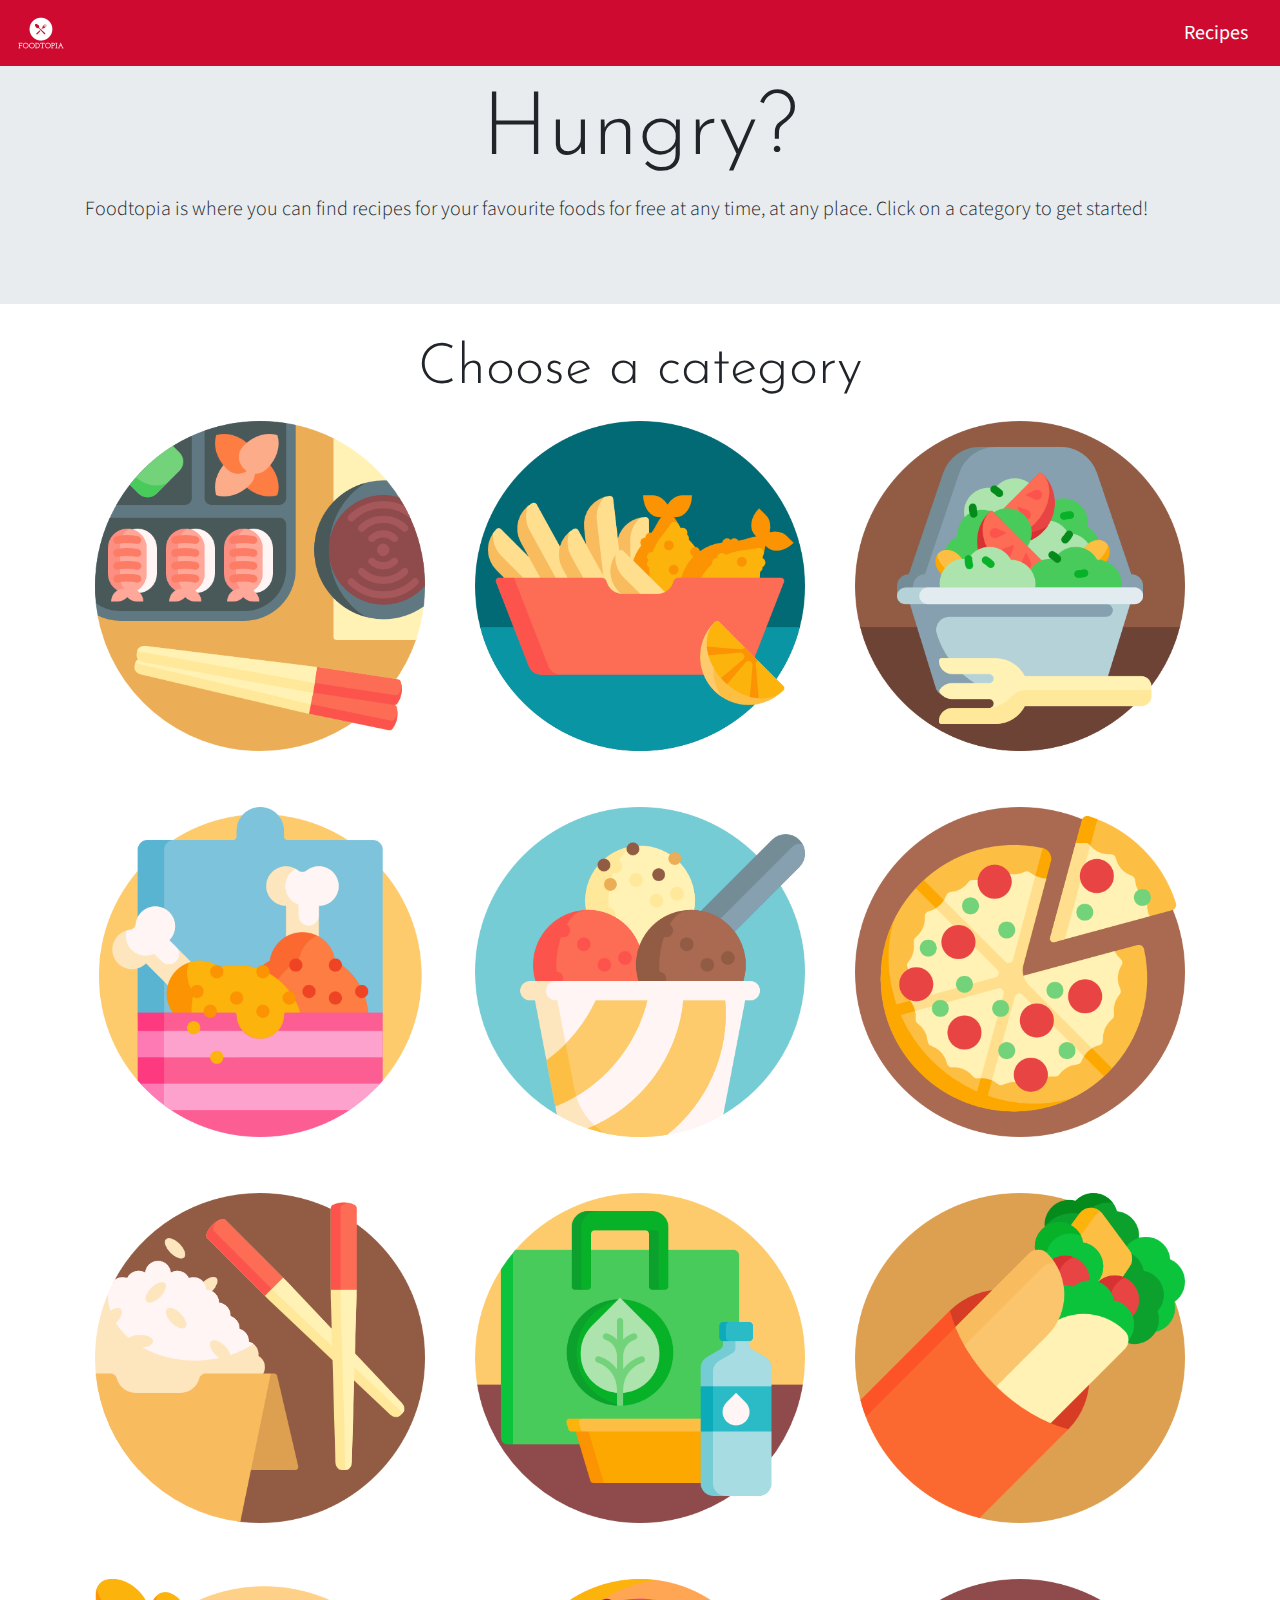
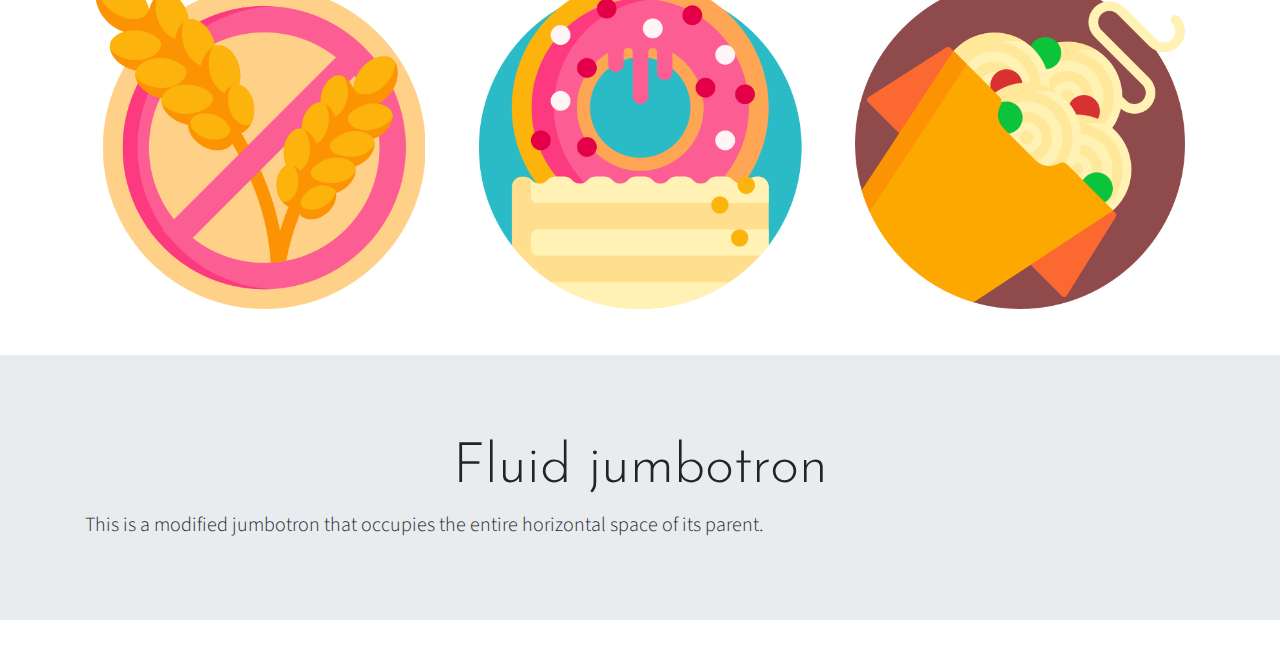
<file: index.html>
<!doctype html>
<html lang="en">

<head>
  <!-- Required meta tags -->
  <meta charset="utf-8">
  <meta name="viewport" content="width=device-width, initial-scale=1, shrink-to-fit=no">

  <!-- Bootstrap CSS -->
  <link rel="stylesheet" href="https://stackpath.bootstrapcdn.com/bootstrap/4.3.1/css/bootstrap.min.css" integrity="sha384-ggOyR0iXCbMQv3Xipma34MD+dH/1fQ784/j6cY/iJTQUOhcWr7x9JvoRxT2MZw1T" crossorigin="anonymous">
  <link rel="stylesheet" href="css/main.css" type="text/css"/>

  <!-- Google Fonts -->
  <link href="https://fonts.googleapis.com/css?family=Josefin+Sans:700|Source+Sans+Pro" rel="stylesheet">
  <title>Foodtopia</title>
</head>
<body>
<!-- Navigation bar -->
  <nav class="navbar fixed-top top-navbar">
     <img src="images/website_logo_invert.png" width="50" height="50" alt="Website Logo" style="float: left;">
    <a class="navbar-brand" href="#">Recipes</a>
  </nav>
<!-- Header section -->
<header class="headtopia">
  <div class="jumbotron jumbotron-fluid">
    <div class="container">
      <h1 class="display-2">Hungry?</h1>
      <p class="lead">Foodtopia is where you can find recipes for your favourite
        foods for free at any time, at any place. Click on a category to get started!</p>
    </div>
  </div>
</header>
<!-- Main container for food options -->
  <div class="container">
  <h1 class="display-4">Choose a category</h1>
  <div class="card-deck">
    <div class="card">
      <img src="images/044-sushi.png" class="card-img-top" alt="Sushi">
      <div class="card-body">
        <h5 class="card-title">Sushi</h5>
      </div>
    </div>
    <div class="card">
      <img src="images/016-fish-and-chips.png" class="card-img-top" alt="Pizza">
      <div class="card-body">
        <h5 class="card-title">Fish & Chips</h5>
      </div>
    </div>
    <div class="card">
      <img src="images/039-salad.png" class="card-img-top" alt="Pizza">
      <div class="card-body">
        <h5 class="card-title">Salads</h5>
      </div>
      </div>
    </div>


  <div class="card-deck">
    <div class="card">
      <img src="images/004-fried-chicken.png" class="card-img-top" alt="Pizza">
      <div class="card-body">
        <h5 class="card-title">Fried Chicken</h5>
      </div>
    </div>
    <div class="card">
      <img src="images/022-icecream.png" class="card-img-top" alt="Pizza">
      <div class="card-body">
        <h5 class="card-title">Ice Cream</h5>
      </div>
    </div>
    <div class="card">
      <img src="images/035-pizza-1.png" class="card-img-top" alt="Pizza">
      <div class="card-body">
        <h5 class="card-title">Pizza</h5>
      </div>
    </div>
  </div>

  <div class="card-deck">
    <div class="card">
      <img src="images/038-rice.png" class="card-img-top" alt="Pizza">
      <div class="card-body">
        <h5 class="card-title">Rice</h5>
      </div>
    </div>
    <div class="card">
      <img src="images/049-vegetarian-food.png" class="card-img-top" alt="Pizza">
      <div class="card-body">
        <h5 class="card-title">Vegetarian</h5>
      </div>
    </div>
    <div class="card">
      <img src="images/003-burrito.png" class="card-img-top" alt="Pizza">
      <div class="card-body">
        <h5 class="card-title">Mexican</h5>
      </div>
    </div>
  </div>

  <div class="card-deck">
    <div class="card">
      <img src="images/017-gluten-free.png" class="card-img-top" alt="Pizza">
      <div class="card-body">
        <h5 class="card-title">Gluten Free</h5>
      </div>
    </div>
    <div class="card">
      <img src="images/010-doughnut.png" class="card-img-top" alt="Pizza">
      <div class="card-body">
        <h5 class="card-title">Doughnuts</h5>
      </div>
    </div>
    <div class="card">
      <img src="images/027-noodles.png" class="card-img-top" alt="Pizza">
      <div class="card-body">
        <h5 class="card-title">Noodles</h5>
      </div>
    </div>
  </div>
  </div>
<!-- Website footer -->
<footer class="foottopia">
<div class="jumbotron jumbotron-fluid">
  <div class="container">
    <h1 class="display-4">Fluid jumbotron</h1>
    <p class="lead">This is a modified jumbotron that occupies the entire horizontal space of its parent.</p>
  </div>
</div>
</footer>
  <!-- Optional JavaScript -->
  <!-- jQuery first, then Popper.js, then Bootstrap JS -->
  <script src="https://code.jquery.com/jquery-3.3.1.slim.min.js" integrity="sha384-q8i/X+965DzO0rT7abK41JStQIAqVgRVzpbzo5smXKp4YfRvH+8abtTE1Pi6jizo" crossorigin="anonymous"></script>
  <script src="https://cdnjs.cloudflare.com/ajax/libs/popper.js/1.14.7/umd/popper.min.js" integrity="sha384-UO2eT0CpHqdSJQ6hJty5KVphtPhzWj9WO1clHTMGa3JDZwrnQq4sF86dIHNDz0W1" crossorigin="anonymous"></script>
  <script src="https://stackpath.bootstrapcdn.com/bootstrap/4.3.1/js/bootstrap.min.js" integrity="sha384-JjSmVgyd0p3pXB1rRibZUAYoIIy6OrQ6VrjIEaFf/nJGzIxFDsf4x0xIM+B07jRM" crossorigin="anonymous"></script>
</body>

</html>
</file>
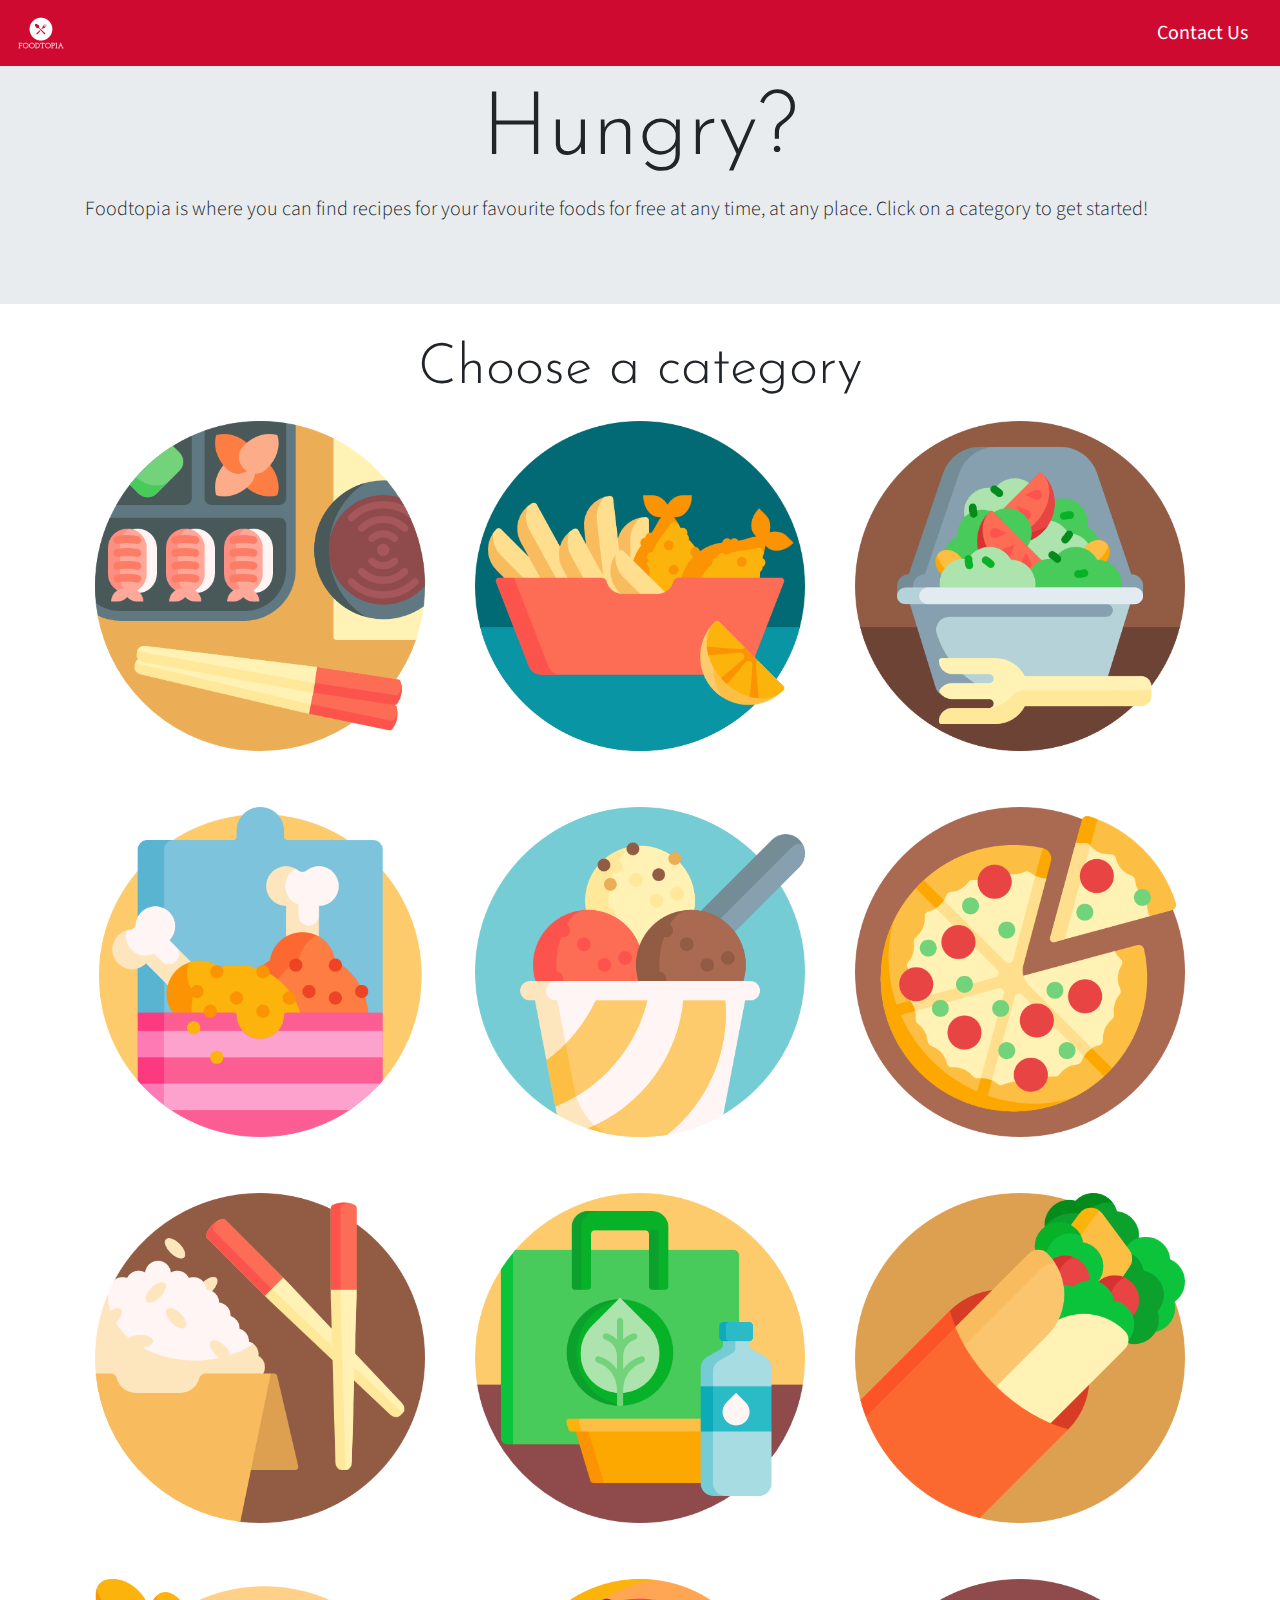
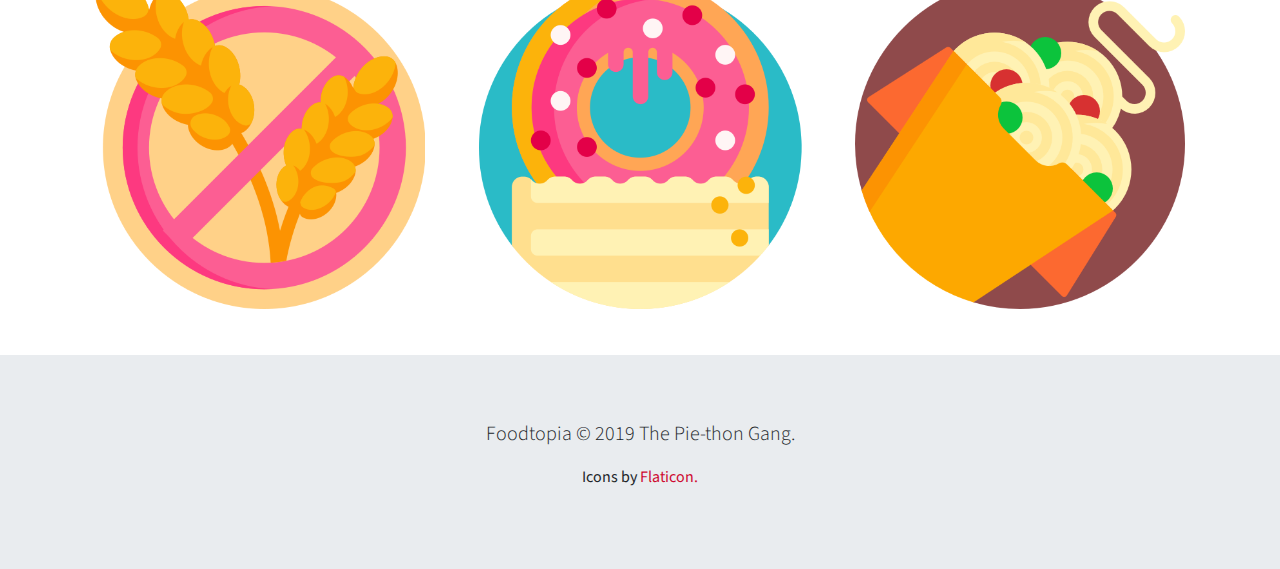
<file: templates/index.html>
<!doctype html>
<html lang="en">

<head>
  <!-- Required meta tags -->
  <meta charset="utf-8">
  <meta name="viewport" content="width=device-width, initial-scale=1, shrink-to-fit=no">

  <!-- Bootstrap CSS -->
  <link rel="stylesheet" href="https://stackpath.bootstrapcdn.com/bootstrap/4.3.1/css/bootstrap.min.css" integrity="sha384-ggOyR0iXCbMQv3Xipma34MD+dH/1fQ784/j6cY/iJTQUOhcWr7x9JvoRxT2MZw1T" crossorigin="anonymous">
  <link rel="stylesheet" href="../static/css/main.css" type="text/css" />

  <!-- Google Fonts -->
  <link href="https://fonts.googleapis.com/css?family=Josefin+Sans:700|Source+Sans+Pro" rel="stylesheet">
  <title>Foodtopia</title>
</head>

<body>
  <!-- Navigation bar -->
  <nav class="navbar fixed-top top-navbar">
    <a href="/"><img src="../static/images/website_logo_invert.png" width="50" height="50" alt="Website Logo" style="float: left;"></a>
    <a class="navbar-brand topbar-link" href="contact_us">Contact Us</a>
  </nav>
  <!-- Header section -->
  <header class="headtopia">
    <div class="jumbotron jumbotron-fluid">
      <div class="container">
        <h1 class="display-2">Hungry?</h1>
        <p class="lead">Foodtopia is where you can find recipes for your favourite
          foods for free at any time, at any place. Click on a category to get started!</p>
        </div>
      </div>
    </header>
    <!-- Main container for food options -->
    <div class="container">
      <h1 class="display-4">Choose a category</h1>
      <div class="card-deck">
        <div class="card">
          <a href="/sushi">
            <img src="../static/images/044-sushi.png" class="card-img-top" alt="Sushi">
            <div class="card-body">
              <h5 class="card-title">Sushi</h5>
            </div>
          </a>
        </div>
        <div class="card">
          <a href="/fishandchips">
            <img src="../static/images/016-fish-and-chips.png" class="card-img-top" alt="Fish and Chips">
            <div class="card-body">
              <h5 class="card-title">Fish & Chips</h5>
            </div>
          </a>
        </div>
        <div class="card">
          <a href="/salads">
            <img src="../static/images/039-salad.png" class="card-img-top" alt="Salad">
            <div class="card-body">
              <h5 class="card-title">Salads</h5>
            </div>
          </a>
        </div>
      </div>


      <div class="card-deck">
        <div class="card">
          <a href="/friedchicken">
            <img src="../static/images/004-fried-chicken.png" class="card-img-top" alt="Fried Chicken">
            <div class="card-body">
              <h5 class="card-title">Fried Chicken</h5>
            </div>
          </a>
        </div>
        <div class="card">
          <a href="/icecream">
            <img src="../static/images/022-icecream.png" class="card-img-top" alt="Ice Cream">
            <div class="card-body">
              <h5 class="card-title">Ice Cream</h5>
            </div>
          </a>
        </div>
        <div class="card">
          <a href="/pizza">
            <img src="../static/images/035-pizza-1.png" class="card-img-top" alt="Pizza">
            <div class="card-body">
              <h5 class="card-title">Pizza</h5>
            </div>
          </a>
        </div>
      </div>

      <div class="card-deck">
        <div class="card">
          <a href="/rice">
            <img src="../static/images/038-rice.png" class="card-img-top" alt="Rice">
            <div class="card-body">
              <h5 class="card-title">Rice</h5>
            </div>
          </a>
        </div>
        <div class="card">
          <a href="/veggie">
            <img src="../static/images/049-vegetarian-food.png" class="card-img-top" alt="Vegetables">
            <div class="card-body">
              <h5 class="card-title">Vegetarian</h5>
            </div>
          </a>
        </div>
        <div class="card">
          <a href="/mexican">
            <img src="../static/images/003-burrito.png" class="card-img-top" alt="Mexican">
            <div class="card-body">
              <h5 class="card-title">Mexican</h5>
            </div>
          </a>
        </div>
      </div>

      <div class="card-deck">
        <div class="card">
          <a href="/glutenfree">
            <img src="../static/images/017-gluten-free.png" class="card-img-top" alt="Gluten Free">
            <div class="card-body">
              <h5 class="card-title">Gluten Free</h5>
            </div>
          </a>
        </div>
        <div class="card">
          <a href="/doughnuts">
            <img src="../static/images/010-doughnut.png" class="card-img-top" alt="Doughnuts">
            <div class="card-body">
              <h5 class="card-title">Doughnuts</h5>
            </div>
          </a>
        </div>
        <div class="card">
          <a href="/noodles">
            <img src="../static/images/027-noodles.png" class="card-img-top" alt="Noodles">
            <div class="card-body">
              <h5 class="card-title">Noodles</h5>
            </div>
          </a>
        </div>
      </div>
    </div>
    <!-- Website footer -->
    <footer class="foottopia">
      <div class="jumbotron jumbotron-fluid foottopia2">
        <div class="container">
          <p class="lead">Foodtopia © 2019 The Pie-thon Gang.</p>
          <p>Icons by <a href="http://flaticon.com">Flaticon.</a></p>
        </div>
      </div>
    </footer>
    <!-- Optional JavaScript -->
    <!-- jQuery first, then Popper.js, then Bootstrap JS -->
    <script src="https://code.jquery.com/jquery-3.3.1.slim.min.js" integrity="sha384-q8i/X+965DzO0rT7abK41JStQIAqVgRVzpbzo5smXKp4YfRvH+8abtTE1Pi6jizo" crossorigin="anonymous"></script>
    <script src="https://cdnjs.cloudflare.com/ajax/libs/popper.js/1.14.7/umd/popper.min.js" integrity="sha384-UO2eT0CpHqdSJQ6hJty5KVphtPhzWj9WO1clHTMGa3JDZwrnQq4sF86dIHNDz0W1" crossorigin="anonymous"></script>
    <script src="https://stackpath.bootstrapcdn.com/bootstrap/4.3.1/js/bootstrap.min.js" integrity="sha384-JjSmVgyd0p3pXB1rRibZUAYoIIy6OrQ6VrjIEaFf/nJGzIxFDsf4x0xIM+B07jRM" crossorigin="anonymous"></script>
  </body>

  </html>
</file>
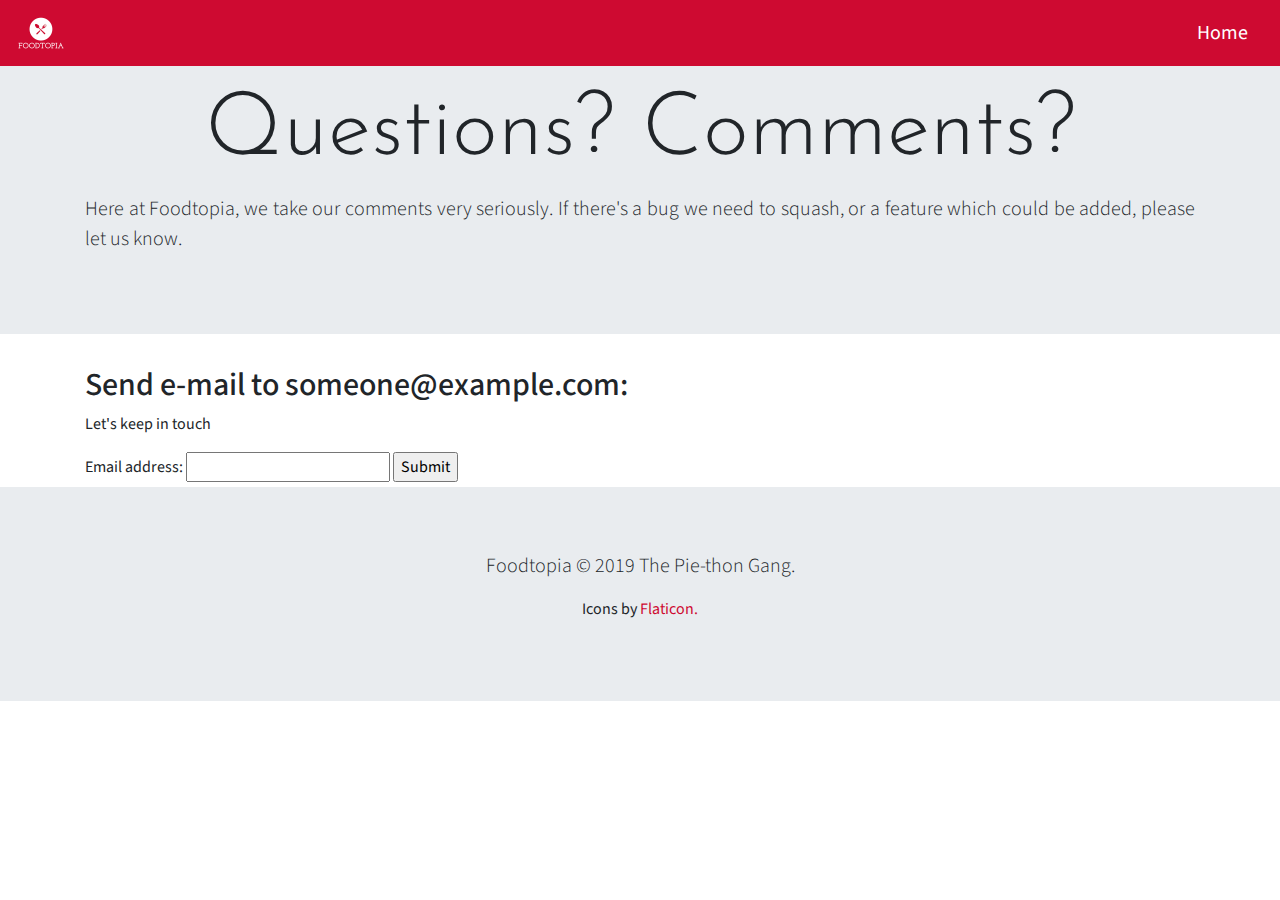
<file: templates/contact_us.html>
<!DOCTYPE html>
<html>

<head>
  <!-- Required meta tags -->
  <meta charset="utf-8">
  <meta name="viewport" content="width=device-width, initial-scale=1, shrink-to-fit=no">

  <!-- Bootstrap CSS -->
  <link rel="stylesheet" href="https://stackpath.bootstrapcdn.com/bootstrap/4.3.1/css/bootstrap.min.css" integrity="sha384-ggOyR0iXCbMQv3Xipma34MD+dH/1fQ784/j6cY/iJTQUOhcWr7x9JvoRxT2MZw1T" crossorigin="anonymous">
  <link rel="stylesheet" href="../static/css/main.css" type="text/css" />

  <!-- Google Fonts -->
  <link href="https://fonts.googleapis.com/css?family=Josefin+Sans:700|Source+Sans+Pro" rel="stylesheet">
  <title>Foodtopia</title>
</head>

<body>
  <!-- Navigation bar -->
  <nav class="navbar fixed-top top-navbar">
    <img src="../static/images/website_logo_invert.png" width="50" height="50" alt="Website Logo" style="float: left;">
    <a class="navbar-brand topbar-link" href="/">Home</a>
  </nav>
  <!-- Header section -->
  <header class="headtopia">
    <div class="jumbotron jumbotron-fluid">
      <div class="container">
        <h1 class="display-2">Questions? Comments?</h1>
        <p class="lead">Here at Foodtopia, we take our comments very seriously.
          If there's a bug we need to squash, or a feature which could be added,
          please let us know.</p>
      </div>
    </div>
  </header>
  <!-- Main container for food options -->
  <div class="container">

    <h2>Send e-mail to someone@example.com:</h2>

    <p> Let's keep in touch </p>

    <div id="contact_form">
      <form method="post" action="contact_us">
        <label for="email">Email address:</label>
        <input type="email" id="email" name="email" required="required">
        <input type="submit" value="Submit" id="submit-button">
      </form>

    </div>
  </div>
  <!-- Website footer -->
  <footer class="foottopia">
    <div class="jumbotron jumbotron-fluid foottopia2">
      <div class="container">
        <p class="lead">Foodtopia © 2019 The Pie-thon Gang.</p>
        <p>Icons by <a href="http://flaticon.com">Flaticon.</a></p>
      </div>
    </div>
</body>

</html>
</file>
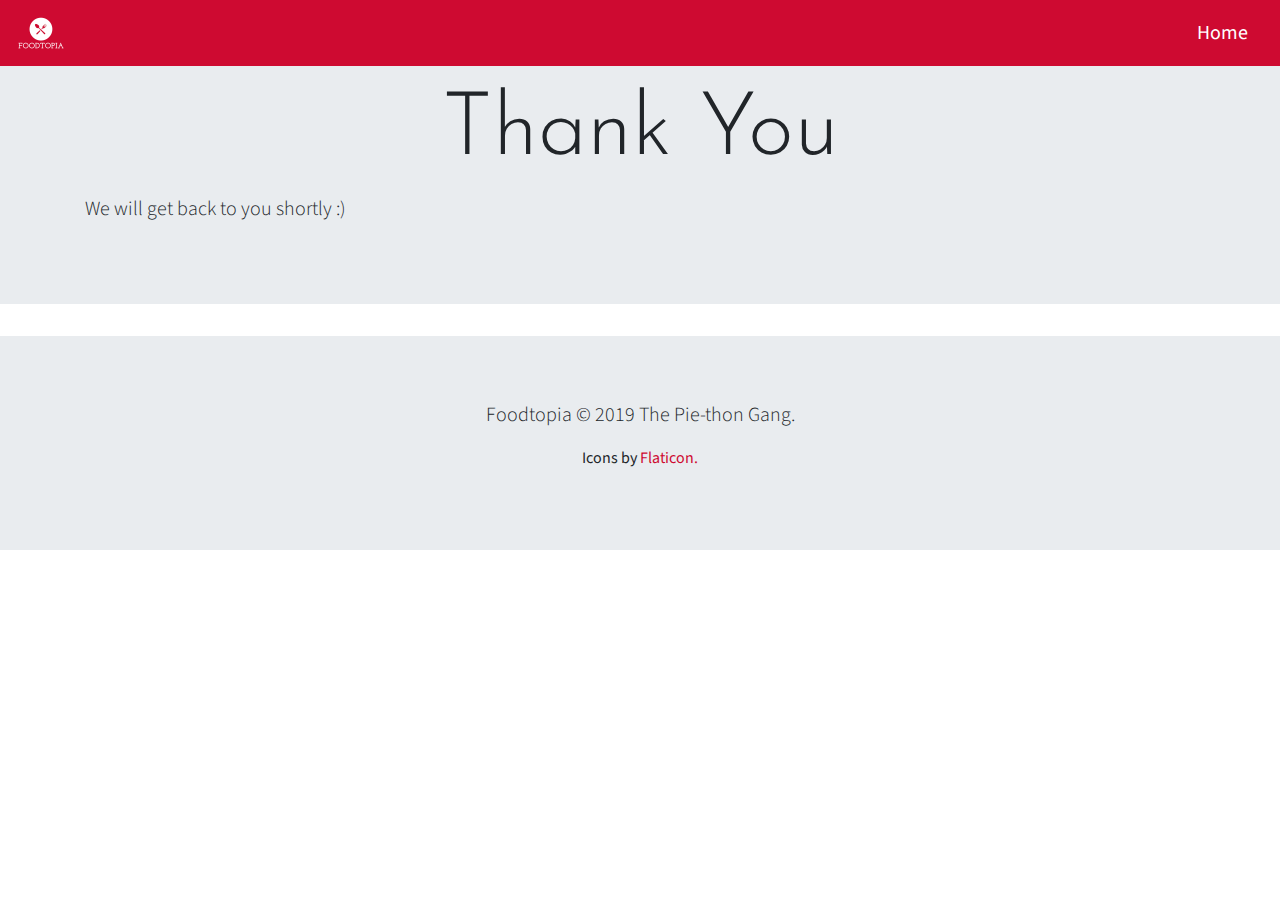
<file: templates/ThankYou.html>
<!DOCTYPE html>
<html>

<head>
  <!-- Required meta tags -->
  <meta charset="utf-8">
  <meta name="viewport" content="width=device-width, initial-scale=1, shrink-to-fit=no">

  <!-- Bootstrap CSS -->
  <link rel="stylesheet" href="https://stackpath.bootstrapcdn.com/bootstrap/4.3.1/css/bootstrap.min.css" integrity="sha384-ggOyR0iXCbMQv3Xipma34MD+dH/1fQ784/j6cY/iJTQUOhcWr7x9JvoRxT2MZw1T" crossorigin="anonymous">
  <link rel="stylesheet" href="../static/css/main.css" type="text/css" />

  <!-- Google Fonts -->
  <link href="https://fonts.googleapis.com/css?family=Josefin+Sans:700|Source+Sans+Pro" rel="stylesheet">
  <title>Foodtopia</title>
</head>

<body>
  <!-- Navigation bar -->
  <nav class="navbar fixed-top top-navbar">
    <img src="../static/images/website_logo_invert.png" width="50" height="50" alt="Website Logo" style="float: left;">
    <a class="navbar-brand" href="/">Home</a>
  </nav>
  <!-- Header section -->
  <header class="headtopia">
    <div class="jumbotron jumbotron-fluid">
      <div class="container">
        <h1 class="display-2">Thank You</h1>
        <p class="lead">We will get back to you shortly :)</p>
      </div>
    </div>
  </header>

  <!-- Website footer -->
  <footer class="foottopia">
    <div class="jumbotron jumbotron-fluid foottopia2">
      <div class="container">
        <p class="lead">Foodtopia © 2019 The Pie-thon Gang.</p>
        <p>Icons by <a href="http://flaticon.com">Flaticon.</a></p>
      </div>
    </div>
</body>

</html>
</file>
<file: css/main.css>
/****************** FOODTOPIA INDEX.HTML CSS3 FILE ********************/
/* STYLED BY AURORA WIDAWATI AND EZGI AKSAKAL */
/* UNIVERSITY OF BATH, MARCH 2019 */

/***** GENERAL TEXT FONT *****/
body {
  background:#fff;
  font-family: 'Source Sans Pro', sans-serif;
}

/****** NAVBAR STYLING *****/
.top-navbar {
  background:rgba(206,10,49,1);
  background:rgb(206,10,49); /* IE9 Backup */
  color: rgba(255,255,255,1);
  color: rgb(255,255,255);
}

/* Styling links in top navbar */
.top-navbar a:link, a:visited, a:hover, a:active {
  color:rgba(255,255,255,1);
  color:rgb(255,255,255);
  text-decoration: none;
}

/******** HEADER STYLING *******/
.display-2, .display-4 {
  font-family: 'Josefin Sans', sans-serif;
  text-align: center;
  margin-top: 1rem;
}
.headtopia {
  text-align: justify;
}

/******** CARD DECK STYLING *******/
.card {
  border: none;
  border-bottom: 4vh #fff solid;
}

.card img {
  opacity: 1;
  display: block;
  max-width: 100%;
  height: auto;
  transition: .5s ease;
  padding: 10px;
}

.card-body {
  transition: .2s ease;
  opacity: 0;
  position: absolute;
  top: 50%;
  left: 50%;
  transform: translate(-50%, -50%);
  -ms-transform: translate(-50%, -50%);
  text-align: center;
}

.card:hover img {
  opacity: 0.7;
  filter: blur(2px);
}

.card:hover .card-body, .card-body:hover {
  opacity: 1;
}

.card-title {
  background-color: rgba(0,0,0,0.5);
  color: white;
  font-size: 2.5rem;
  padding: 16px 32px;
  font-family: 'Source Sans Pro', sans-serif;
}

/******** FOOTER STYLING *******/
.foottopia {
  margin-bottom: 0px;
}
</file>
<file: static/css/main.css>
/****************** FOODTOPIA INDEX.HTML CSS3 FILE ********************/
/* STYLED BY AURORA WIDAWATI AND EZGI AKSAKAL */
/* UNIVERSITY OF BATH, MARCH 2019 */

/***** GENERAL TEXT FONT *****/
html, body {
  background:#fff;
  font-family: 'Source Sans Pro', sans-serif;
  height: 100%;
  padding: 0;
  margin: 0;
}

/****** NAVBAR STYLING *****/
.top-navbar {
  background:rgba(206,10,49,1);
  background:rgb(206,10,49); /* IE9 Backup */
  color: rgba(255,255,255,1);
  color: rgb(255,255,255);
}

/* Styling links in top navbar */
.navbar a:link {
  color:rgba(255,255,255,1);
  color:rgb(255,255,255);
  text-decoration: none;
}

.navbar a:visited, a:hover, a:active {
  color:rgba(255,255,255,1);
  color:rgb(255,255,255);
  text-decoration: none;
}

/******** HEADER STYLING *******/
.display-2, .display-4 {
  font-family: 'Josefin Sans', sans-serif;
  text-align: center;
  margin-top: 1rem;
}
.headtopia {
  text-align: justify;
}

/******** CARD DECK (FOOD ICON) STYLING *******/
/* Styling the cards - where the food goes */
.card {
  border: none;
  border-bottom: 4vh rgb(255,255,255) solid;
}
/* Styling the image icons */
.card img {
  opacity: 1;
  display: block;
  max-width: 100%;
  height: auto;
  transition: .5s ease;
  padding: 10px;
}

/* Category title positioning */
.card-body {
  transition: .2s ease;
  opacity: 0;
  position: absolute;
  top: 50%;
  left: 50%;
  transform: translate(-50%, -50%);
  -ms-transform: translate(-50%, -50%);
  text-align: center;
}
/* Hover transition */
.card:hover img {
  opacity: 0.7;
  filter: blur(2px);
}

.card:hover .card-body, .card-body:hover {
  opacity: 1;
}

.card-title {
  background-color: rgba(0,0,0,0.5);
  color: white;
  font-size: 2.5rem;
  padding: 16px 32px;
  font-family: 'Source Sans Pro', sans-serif;
}

/******** FOOTER STYLING *******/
.foottopia {
  text-align: center;
}

.foottopia2 {
  margin-bottom: 0;
}

/* Link styling */
.foottopia a:link, a:visited, a:hover, a:active {
  color:rgba(206,10,49,1);
  color:rgb(206,10,49); /* IE9 Backup */
  text-decoration: none;
}
</file>
